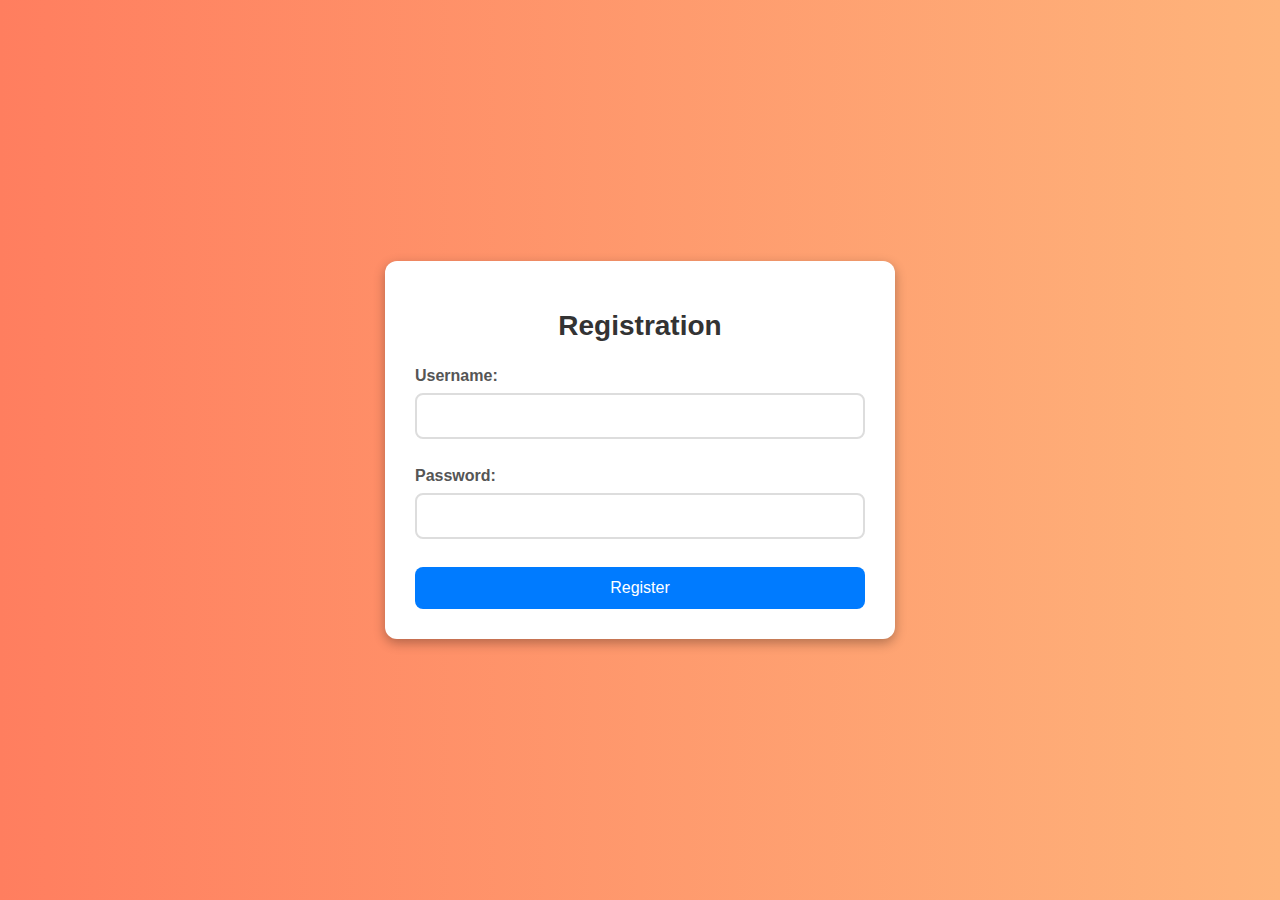
<file: gay.html>
<!DOCTYPE html>
<html lang="en">
<head>
    <meta charset="UTF-8">
    <meta name="viewport" content="width=device-width, initial-scale=1.0">
    <title>Registration</title>
    <style>
        body {
            font-family: 'Arial', sans-serif;
            display: flex;
            justify-content: center;
            align-items: center;
            height: 100vh;
            background: linear-gradient(to right, #ff7e5f, #feb47b);
            margin: 0;
        }

        .container {
            background: #fff;
            padding: 30px;
            border-radius: 12px;
            box-shadow: 0 4px 12px rgba(0, 0, 0, 0.3);
            width: 100%;
            max-width: 450px;
            text-align: center;
            position: relative;
        }

        h1 {
            margin-bottom: 25px;
            font-size: 28px;
            color: #333;
        }

        .form-group {
            margin-bottom: 20px;
            text-align: left;
        }

        label {
            display: block;
            margin-bottom: 8px;
            font-weight: bold;
            color: #555;
        }

        input {
            width: 100%;
            padding: 12px;
            margin-bottom: 8px;
            border: 2px solid #ddd;
            border-radius: 8px;
            box-sizing: border-box;
            font-size: 16px;
            transition: border-color 0.3s;
        }

        input:focus {
            border-color: #007bff;
            outline: none;
        }

        button {
            padding: 12px 20px;
            background-color: #007bff;
            border: none;
            color: #fff;
            border-radius: 8px;
            cursor: pointer;
            font-size: 16px;
            transition: background-color 0.3s;
            width: 100%;
        }

        button:hover {
            background-color: #0056b3;
        }

        .error-message {
            color: #dc3545;
            font-size: 14px;
            margin-top: -10px;
            margin-bottom: 10px;
        }

        .message {
            font-size: 22px;
            font-weight: bold;
            margin-top: 30px;
            padding: 20px;
            border-radius: 12px;
            background: #f0f8ff;
            color: #ff4500;
            box-shadow: 0 6px 15px rgba(0, 0, 0, 0.2);
            position: relative;
            overflow: hidden;
            text-align: center;
            display: none; /* Hide message by default */
        }

        .message.show {
            display: block; /* Show message when needed */
        }

        .message::before {
            content: "";
            position: absolute;
            top: 50%;
            left: 50%;
            width: 300%;
            height: 300%;
            background: radial-gradient(circle, rgba(255, 69, 0, 0.2), transparent);
            transform: translate(-50%, -50%) scale(0.5);
            animation: pulse 3s infinite;
            z-index: 0;
        }

        .message span {
            position: relative;
            z-index: 1;
            display: block;
            font-size: 24px;
        }

        @keyframes pulse {
            0% {
                transform: translate(-50%, -50%) scale(0.5);
                opacity: 0.4;
            }
            50% {
                transform: translate(-50%, -50%) scale(1);
                opacity: 0.1;
            }
            100% {
                transform: translate(-50%, -50%) scale(0.5);
                opacity: 0.4;
            }
        }
    </style>
</head>
<body>
    <div class="container">
        <h1>Registration</h1>
        <form id="registrationForm">
            <div class="form-group">
                <label for="username">Username:</label>
                <input type="text" id="username" name="username" required>
                <small id="usernameError" class="error-message"></small>
            </div>
            <div class="form-group">
                <label for="password">Password:</label>
                <input type="password" id="password" name="password" required>
                <small id="passwordError" class="error-message"></small>
            </div>
            <button type="submit">Register</button>
            <p id="message" class="message"></p>
        </form>
    </div>
    <script>
        document.getElementById('registrationForm').addEventListener('submit', function(event) {
            event.preventDefault(); // Prevent form submission

            const username = document.getElementById('username').value.trim();
            const password = document.getElementById('password').value.trim();

            let valid = true;

            // Clear previous error messages
            document.getElementById('usernameError').textContent = '';
            document.getElementById('passwordError').textContent = '';

            // Validate username
            if (username.length < 3) {
                document.getElementById('usernameError').textContent = 'Username must be at least 3 characters long.';
                valid = false;
            }

            // Validate password
            if (password.length < 6) {
                document.getElementById('passwordError').textContent = 'Password must be at least 6 characters long.';
                valid = false;
            }

            if (valid) {
                const messageElement = document.getElementById('message');
                messageElement.innerHTML = `<span>🎉 Congratulations, ${username}!</span><br>Now you are gay! 🌈`;
                messageElement.classList.add('show');
            } else {
                document.getElementById('message').classList.remove('show');
            }
        });
    </script>
</body>
</html>
</file>
